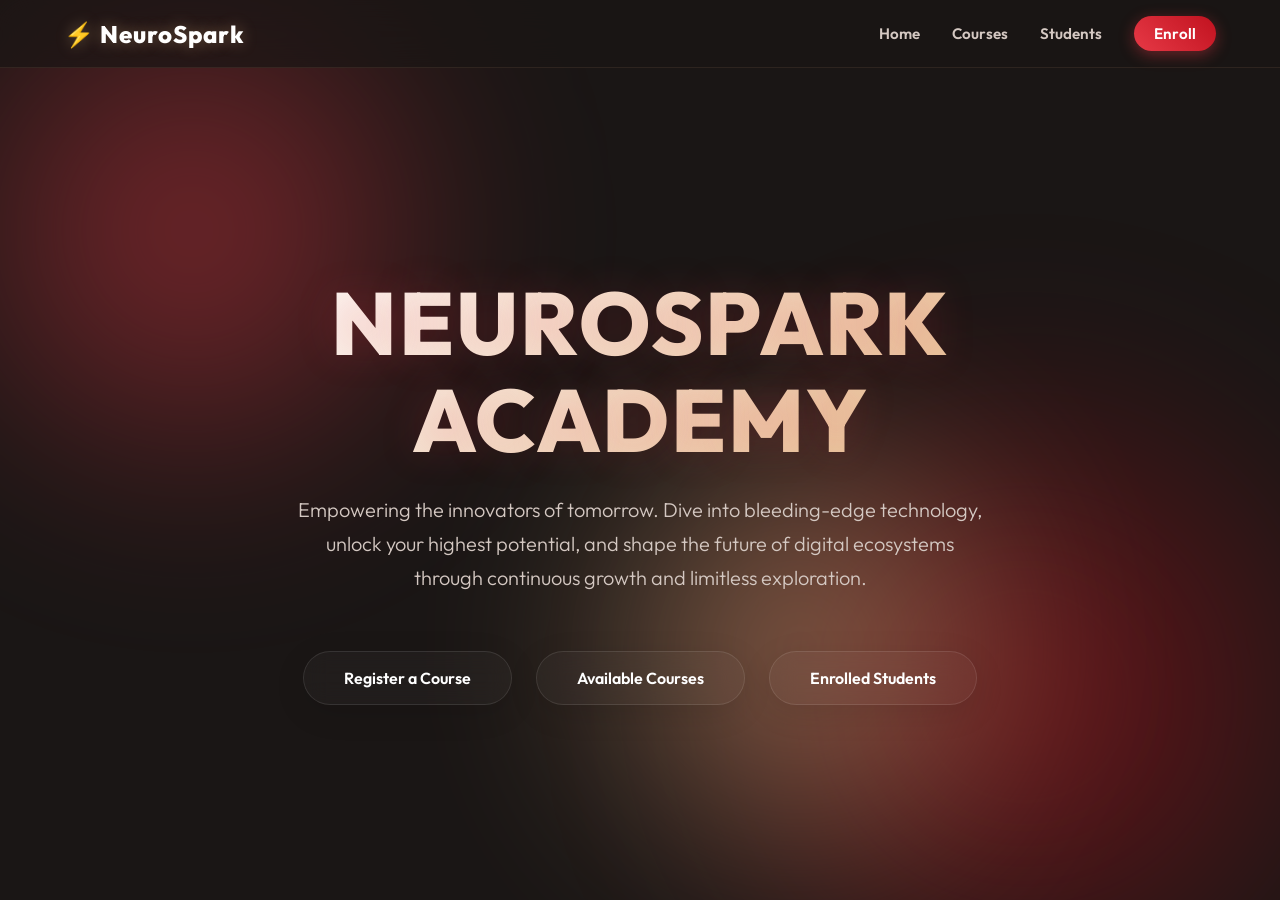
<file: src/main/resources/static/index.html>
<!DOCTYPE html>
<html lang="en">

<head>
    <meta charset="UTF-8">
    <meta name="viewport" content="width=device-width, initial-scale=1.0">
    <title>NeuroSpark Academy</title>
    <link rel="icon" type="image/svg+xml"
        href="data:image/svg+xml,<svg xmlns='http://www.w3.org/2000/svg' viewBox='0 0 100 100'><text y='.9em' font-size='90'>⚡</text></svg>">
    <link href="https://fonts.googleapis.com/css2?family=Outfit:wght@300;400;600;800&display=swap" rel="stylesheet">
    <link rel="stylesheet" href="style.css">
</head>

<body>
    <!-- Navbar -->
    <nav class="navbar">
        <div class="nav-logo">⚡ NeuroSpark</div>
        <div class="nav-links-top">
            <a href="index.html" class="nav-item">Home</a>
            <a href="availCourses.html" class="nav-item">Courses</a>
            <a href="enrolled.html" class="nav-item">Students</a>
            <a href="register.html" class="nav-item btn-small">Enroll</a>
        </div>
    </nav>
    <div class="bg-shapes">
        <div class="shape shape-1"></div>
        <div class="shape shape-2"></div>
        <div class="shape shape-3"></div>
    </div>

    <div class="hero">
        <h1 class="academy-name">NeuroSpark Academy</h1>
        <p class="description">
            Empowering the innovators of tomorrow. Dive into bleeding-edge technology,
            unlock your highest potential, and shape the future of digital ecosystems
            through continuous growth and limitless exploration.
        </p>
        <div class="button-group">
            <a href="register.html" class="btn">Register a Course</a>
            <a href="availCourses.html" class="btn">Available Courses</a>
            <a href="enrolled.html" class="btn">Enrolled Students</a>
        </div>
    </div>
</body>

</html>
</file>
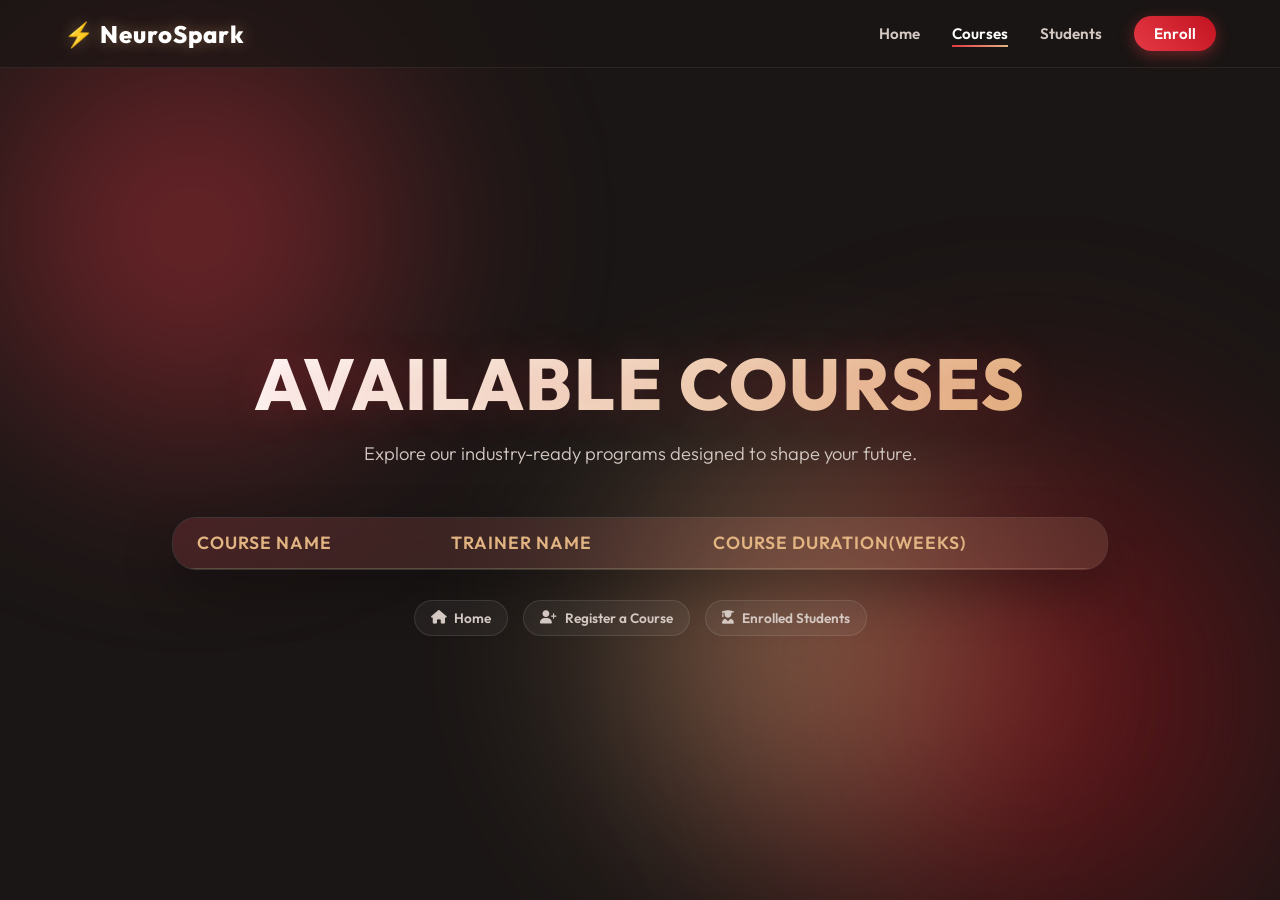
<file: src/main/resources/static/availCourses.html>
<!DOCTYPE html>
<html lang="en">

<head>
    <meta charset="UTF-8">
    <meta name="viewport" content="width=device-width, initial-scale=1.0">
    <title>Available Courses - NeuroSpark Academy</title>
    <link rel="icon" type="image/svg+xml"
        href="data:image/svg+xml,<svg xmlns='http://www.w3.org/2000/svg' viewBox='0 0 100 100'><text y='.9em' font-size='90'>⚡</text></svg>">
    <link href="https://fonts.googleapis.com/css2?family=Outfit:wght@300;400;600;800&display=swap" rel="stylesheet">
    <link rel="stylesheet" href="https://cdnjs.cloudflare.com/ajax/libs/font-awesome/6.4.0/css/all.min.css">
    <link rel="stylesheet" href="availCoursesStyle.css">
</head>

<body>
    <!-- Navbar -->
    <nav class="navbar">
        <div class="nav-logo">⚡ NeuroSpark</div>
        <div class="nav-links-top">
            <a href="index.html" class="nav-item">Home</a>
            <a href="availCourses.html" class="nav-item active">Courses</a>
            <a href="enrolled.html" class="nav-item">Students</a>
            <a href="register.html" class="nav-item btn-small">Enroll</a>
        </div>
    </nav>
    <!-- Animated Background Shapes -->
    <div class="bg-shapes">
        <div class="shape shape-1"></div>
        <div class="shape shape-2"></div>
        <div class="shape shape-3"></div>
    </div>

    <!-- Main Content -->
    <div class="container">
        <div class="heading-section">
            <h1 class="page-title">Available Courses</h1>
            <p class="subtitle">Explore our industry-ready programs designed to shape your future.</p>
        </div>

        <div class="table-wrapper">
            <table>
                <thead>
                    <tr>
                        <th>Course Name</th>
                        <th>Trainer Name</th>
                        <th>Course Duration(Weeks)</th>
                    </tr>
                </thead>
                <tbody id="courseTable">

                </tbody>
            </table>
        </div>

        <div class="nav-links">
            <a href="index.html" class="nav-btn"><i class="fa-solid fa-house"></i> Home</a>
            <a href="register.html" class="nav-btn"><i class="fa-solid fa-user-plus"></i> Register a Course</a>
            <a href="enrolled.html" class="nav-btn"><i class="fa-solid fa-user-graduate"></i> Enrolled Students</a>
        </div>
    </div>


    <script>
        window.onload = function () {
            showCourses();
        }
    </script>
    <script src="script.js"></script>
</body>

</html>
</file>
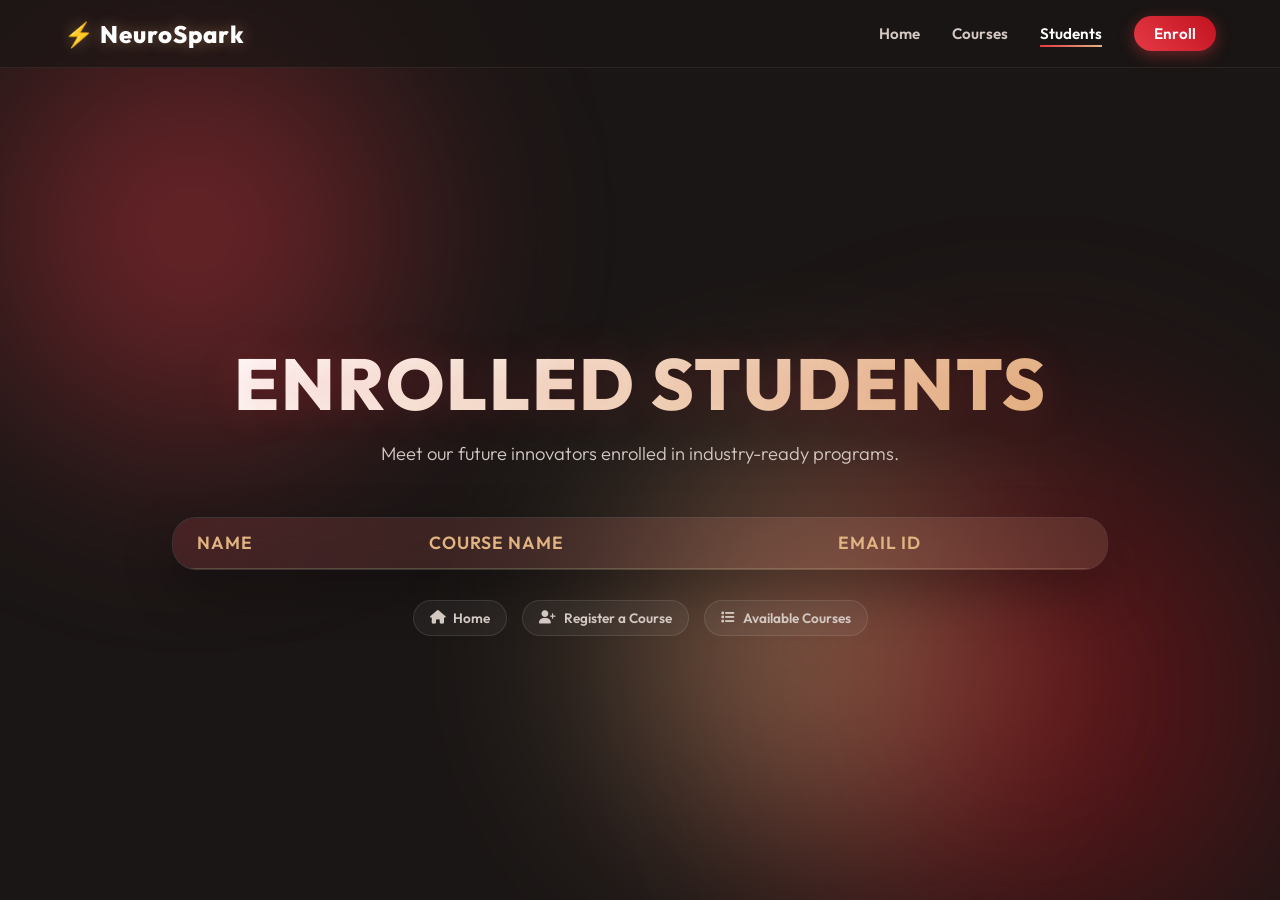
<file: src/main/resources/static/enrolled.html>
<!DOCTYPE html>
<html lang="en">

<head>
    <meta charset="UTF-8">
    <meta name="viewport" content="width=device-width, initial-scale=1.0">
    <title>Enrolled Students - NeuroSpark Academy</title>
    <link rel="icon" type="image/svg+xml"
        href="data:image/svg+xml,<svg xmlns='http://www.w3.org/2000/svg' viewBox='0 0 100 100'><text y='.9em' font-size='90'>⚡</text></svg>">
    <link href="https://fonts.googleapis.com/css2?family=Outfit:wght@300;400;600;800&display=swap" rel="stylesheet">
    <link rel="stylesheet" href="https://cdnjs.cloudflare.com/ajax/libs/font-awesome/6.4.0/css/all.min.css">
    <link rel="stylesheet" href="enrolledStyle.css">
</head>

<body>
    <!-- Navbar -->
    <nav class="navbar">
        <div class="nav-logo">⚡ NeuroSpark</div>
        <div class="nav-links-top">
            <a href="index.html" class="nav-item">Home</a>
            <a href="availCourses.html" class="nav-item">Courses</a>
            <a href="enrolled.html" class="nav-item active">Students</a>
            <a href="register.html" class="nav-item btn-small">Enroll</a>
        </div>
    </nav>
    <!-- Animated Background Shapes -->
    <div class="bg-shapes">
        <div class="shape shape-1"></div>
        <div class="shape shape-2"></div>
        <div class="shape shape-3"></div>
    </div>

    <!-- Main Content -->
    <div class="container">
        <div class="heading-section">
            <h1 class="page-title">Enrolled Students</h1>
            <p class="subtitle">Meet our future innovators enrolled in industry-ready programs.</p>
        </div>

        <div class="table-wrapper">
            <table>
                <thead>
                    <tr>
                        <th>Name</th>
                        <th>Course Name</th>
                        <th>Email ID</th>
                    </tr>
                </thead>
                <tbody id="studentTable">
                    <!-- Dynamic Data Goes Here -->
                </tbody>
            </table>
        </div>

        <div class="nav-links">
            <a href="index.html" class="nav-btn"><i class="fa-solid fa-house"></i> Home</a>
            <a href="register.html" class="nav-btn"><i class="fa-solid fa-user-plus"></i> Register a Course</a>
            <a href="availCourses.html" class="nav-btn"><i class="fa-solid fa-list"></i> Available Courses</a>
        </div>
    </div>

    <script>
        window.onload = function () {
            showStudents();
        }
    </script>
    <script src="script.js"></script>
</body>

</html>
</file>
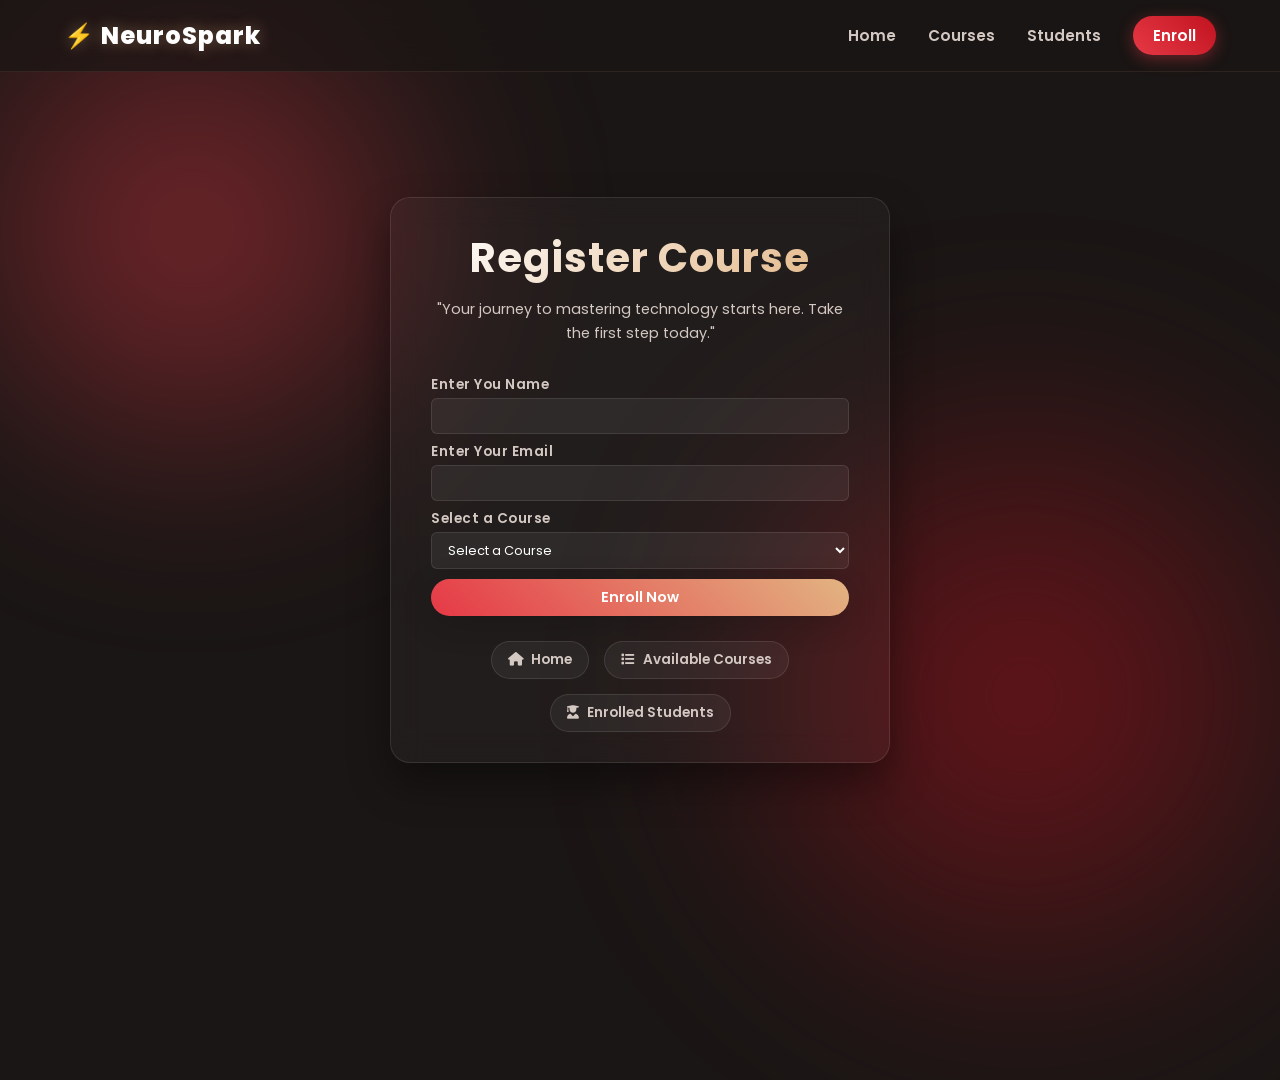
<file: src/main/resources/static/register.html>
<!DOCTYPE html>
<html lang="en">

<head>
    <meta charset="UTF-8">
    <title>Register Course</title>
    <link rel="icon" type="image/svg+xml"
        href="data:image/svg+xml,<svg xmlns='http://www.w3.org/2000/svg' viewBox='0 0 100 100'><text y='.9em' font-size='90'>⚡</text></svg>">
    <meta name="viewport" content="width=device-width, initial-scale=1.0">

    <!-- Google Font & Icons -->
    <link href="https://fonts.googleapis.com/css2?family=Poppins:wght@300;400;600;700&display=swap" rel="stylesheet">
    <link rel="stylesheet" href="https://cdnjs.cloudflare.com/ajax/libs/font-awesome/6.4.0/css/all.min.css">
    <link rel="stylesheet" href="registerStyle.css">
</head>

<body>
    <!-- Navbar -->
    <nav class="navbar">
        <div class="nav-logo">⚡ NeuroSpark</div>
        <div class="nav-links-top">
            <a href="index.html" class="nav-item">Home</a>
            <a href="availCourses.html" class="nav-item">Courses</a>
            <a href="enrolled.html" class="nav-item">Students</a>
            <a href="register.html" class="nav-item active btn-small">Enroll</a>
        </div>
    </nav>

    <div class="container">
        <h1>Register Course</h1>
        <p>"Your journey to mastering technology starts here. Take the first step today."</p>

        <form action="http://localhost:8080/courseRegistration/enrollCourse" method="post">
            <label for="name">Enter You Name</label>
            <input type="text" id="name" name="name" required>
            <label for="email">Enter Your Email</label>
            <input type="email" id="email" name="emailId" required>

            <label for="course">Select a Course</label>
            <select id="course" name="courseName" required>
                <option value="" disabled selected>Select a Course</option>
                <option>Java Full Stack</option>
                <option>AI</option>
                <option>Digital Marketing</option>
                <option>Cyber Security</option>
                <option>Cloud</option>
            </select>

            <button type="submit">Enroll Now</button>
        </form>

        <div class="nav-links">
            <a href="index.html" class="nav-btn"><i class="fa-solid fa-house"></i> Home</a>
            <a href="availCourses.html" class="nav-btn"><i class="fa-solid fa-list"></i> Available Courses</a>
            <a href="enrolled.html" class="nav-btn"><i class="fa-solid fa-user-graduate"></i> Enrolled Students</a>
        </div>
    </div>

</body>

</html>
</file>
<file: src/main/resources/static/style.css>
:root {
    --primary: #e63946;
    --secondary: #c1121f;
    --accent: #e2b482;
    --bg-color: #1a1615;
    --text-main: #ffffff;
    --text-muted: #d4c8c2;
    --glass-bg: rgba(255, 255, 255, 0.03);
    --glass-border: rgba(255, 255, 255, 0.1);
}

* {
    margin: 0;
    padding: 0;
    box-sizing: border-box;
    font-family: 'Outfit', sans-serif;
}

body {
    background-color: var(--bg-color);
    color: var(--text-main);
    overflow-x: hidden;
    display: flex;
    justify-content: center;
    align-items: center;
    min-height: 100vh;
    position: relative;
    padding-top: 80px;
    /* Space for fixed navbar */
}

/* Navbar Elements */
.navbar {
    position: fixed;
    top: 0;
    left: 0;
    width: 100%;
    padding: 1rem 5%;
    display: flex;
    justify-content: space-between;
    align-items: center;
    background: rgba(26, 22, 21, 0.7);
    backdrop-filter: blur(20px);
    -webkit-backdrop-filter: blur(20px);
    border-bottom: 1px solid rgba(226, 180, 130, 0.1);
    z-index: 1000;
}

.nav-logo {
    font-size: 1.5rem;
    font-weight: 800;
    color: #ffffff;
    display: flex;
    align-items: center;
    gap: 8px;
    letter-spacing: 1px;
    text-shadow: 0 0 15px rgba(226, 180, 130, 0.4);
}

.nav-links-top {
    display: flex;
    gap: 2rem;
    align-items: center;
}

.nav-item {
    text-decoration: none;
    color: var(--text-muted);
    font-size: 0.95rem;
    font-weight: 600;
    transition: all 0.3s ease;
    position: relative;
}

.nav-item:hover,
.nav-item.active {
    color: #ffffff;
}

.nav-item:not(.btn-small)::after {
    content: '';
    position: absolute;
    width: 0;
    height: 2px;
    bottom: -4px;
    left: 0;
    background: linear-gradient(90deg, var(--primary), var(--accent));
    transition: width 0.3s ease;
}

.nav-item:not(.btn-small):hover::after,
.nav-item.active:not(.btn-small)::after {
    width: 100%;
}

.btn-small {
    background: linear-gradient(45deg, var(--primary), var(--secondary));
    padding: 8px 20px;
    border-radius: 50px;
    color: #fff;
    box-shadow: 0 4px 15px rgba(230, 57, 70, 0.4);
    transition: transform 0.3s ease, box-shadow 0.3s ease;
}

.btn-small:hover {
    transform: translateY(-2px);
    box-shadow: 0 6px 20px rgba(230, 57, 70, 0.6);
}

/* Animated Background Elements */
.bg-shapes {
    position: absolute;
    top: 0;
    left: 0;
    width: 100%;
    height: 100%;
    overflow: hidden;
    z-index: -1;
}

.shape {
    position: absolute;
    border-radius: 50%;
    filter: blur(80px);
    opacity: 0.5;
    animation: float 20s infinite ease-in-out alternate;
}

.shape-1 {
    top: -10%;
    left: -10%;
    width: 50vw;
    height: 50vw;
    background: radial-gradient(circle, var(--primary), transparent 70%);
    animation-delay: 0s;
}

.shape-2 {
    bottom: -20%;
    right: -10%;
    width: 60vw;
    height: 60vw;
    background: radial-gradient(circle, var(--secondary), transparent 70%);
    animation-delay: -5s;
}

.shape-3 {
    top: 40%;
    left: 40%;
    width: 45vw;
    height: 45vw;
    background: radial-gradient(circle, var(--accent), transparent 70%);
    animation-delay: -10s;
}

@keyframes float {
    0% {
        transform: translate(0, 0) scale(1);
    }

    50% {
        transform: translate(5%, 5%) scale(1.1);
    }

    100% {
        transform: translate(-5%, -5%) scale(0.9);
    }
}

/* Hero Section Container */
.hero {
    display: flex;
    flex-direction: column;
    align-items: center;
    justify-content: center;
    text-align: center;
    padding: 3rem;
    max-width: 900px;
    z-index: 10;
    opacity: 0;
    animation: fadeSlideUp 1.2s cubic-bezier(0.2, 0.8, 0.2, 1) forwards;
}

@keyframes fadeSlideUp {
    0% {
        opacity: 0;
        transform: translateY(40px);
    }

    100% {
        opacity: 1;
        transform: translateY(0);
    }
}

/* Academy Name */
.academy-name {
    font-size: clamp(3rem, 8vw, 5.5rem);
    font-weight: 800;
    line-height: 1.1;
    margin-bottom: 1.5rem;
    background: linear-gradient(135deg, #ffffff 0%, #e2b482 100%);
    -webkit-background-clip: text;
    -webkit-text-fill-color: transparent;
    text-transform: uppercase;
    letter-spacing: 2px;
    text-shadow: 0 0 40px rgba(230, 57, 70, 0.2);
}

/* Description */
.description {
    font-size: clamp(1rem, 2.5vw, 1.25rem);
    font-weight: 300;
    color: var(--text-muted);
    margin-bottom: 3.5rem;
    max-width: 700px;
    line-height: 1.7;
}

/* Buttons Container */
.button-group {
    display: flex;
    gap: 1.5rem;
    flex-wrap: wrap;
    justify-content: center;
}

/* Stylish Buttons */
.btn {
    position: relative;
    padding: 1rem 2.5rem;
    font-size: 1rem;
    font-weight: 600;
    color: var(--text-main);
    background: var(--glass-bg);
    border: 0.5px solid var(--glass-border);
    border-radius: 50px;
    outline: none;
    cursor: pointer;
    text-decoration: none;
    overflow: hidden;
    transition: all 0.4s ease-in-out;
    backdrop-filter: blur(12px);
    -webkit-backdrop-filter: blur(12px);
    box-shadow: 0 8px 32px 0 rgba(0, 0, 0, 0.1);
    z-index: 1;
}

.btn::before {
    content: '';
    position: absolute;
    top: 0;
    left: 0;
    width: 100%;
    height: 100%;
    background: linear-gradient(45deg, var(--primary), var(--accent));
    opacity: 0;
    transition: opacity 0.4s ease-in-out;
    z-index: -1;
    border-radius: 50px;
}

.btn:hover {
    transform: scale(1.08) translateY(-3px);
    border-color: transparent;
    border: none;
    box-shadow: 0 10px 40px rgba(230, 57, 70, 0.6), 0 0 20px rgba(226, 180, 130, 0.4);
    color: #ffffff;
    letter-spacing: 0.5px;
}

.btn:hover::before {
    opacity: 1;
}

/* Responsive Design */
@media (max-width: 600px) {
    .hero {
        padding: 1.5rem;
    }

    .button-group {
        gap: 1rem;
        flex-direction: column;
        width: 100%;
    }

    .btn {
        width: 100%;
        text-align: center;
        padding: 1.2rem;
    }
}
</file>
<file: src/main/resources/static/availCoursesStyle.css>
:root {
            --primary: #e63946;
            --secondary: #c1121f;
            --accent: #e2b482;
            --bg-color: #1a1615;
            --text-main: #ffffff;
            --text-muted: #d4c8c2;
            --glass-bg: rgba(255, 255, 255, 0.03);
            --glass-border: rgba(255, 255, 255, 0.1);
        }

        * {
            margin: 0;
            padding: 0;
            box-sizing: border-box;
            font-family: 'Outfit', sans-serif;
        }

        body {
            background-color: var(--bg-color);
            color: var(--text-main);
            overflow-x: hidden;
            display: flex;
            justify-content: center;
            align-items: center;
            min-height: 100vh;
            position: relative;
            padding-top: 80px;
            /* Offset for navbar */
        }

        /* Navbar Elements */
        .navbar {
            position: fixed;
            top: 0;
            left: 0;
            width: 100%;
            padding: 1rem 5%;
            display: flex;
            justify-content: space-between;
            align-items: center;
            background: rgba(26, 22, 21, 0.7);
            backdrop-filter: blur(20px);
            -webkit-backdrop-filter: blur(20px);
            border-bottom: 1px solid rgba(226, 180, 130, 0.1);
            z-index: 1000;
        }

        .nav-logo {
            font-size: 1.5rem;
            font-weight: 800;
            color: #ffffff;
            display: flex;
            align-items: center;
            gap: 8px;
            letter-spacing: 1px;
            text-shadow: 0 0 15px rgba(226, 180, 130, 0.4);
        }

        .nav-links-top {
            display: flex;
            gap: 2rem;
            align-items: center;
        }

        .nav-item {
            text-decoration: none;
            color: var(--text-muted);
            font-size: 0.95rem;
            font-weight: 600;
            transition: all 0.3s ease;
            position: relative;
        }

        .nav-item:hover,
        .nav-item.active {
            color: #ffffff;
        }

        .nav-item:not(.btn-small)::after {
            content: '';
            position: absolute;
            width: 0;
            height: 2px;
            bottom: -4px;
            left: 0;
            background: linear-gradient(90deg, var(--primary), var(--accent));
            transition: width 0.3s ease;
        }

        .nav-item:not(.btn-small):hover::after,
        .nav-item.active:not(.btn-small)::after {
            width: 100%;
        }

        .btn-small {
            background: linear-gradient(45deg, var(--primary), var(--secondary));
            padding: 8px 20px;
            border-radius: 50px;
            color: #fff;
            box-shadow: 0 4px 15px rgba(230, 57, 70, 0.4);
            transition: transform 0.3s ease, box-shadow 0.3s ease;
        }

        .btn-small:hover {
            transform: translateY(-2px);
            box-shadow: 0 6px 20px rgba(230, 57, 70, 0.6);
        }

        /* Animated Background Elements - Matching index.html */
        .bg-shapes {
            position: absolute;
            top: 0;
            left: 0;
            width: 100%;
            height: 100%;
            overflow: hidden;
            z-index: -1;
        }

        .shape {
            position: absolute;
            border-radius: 50%;
            filter: blur(80px);
            opacity: 0.5;
            animation: float 20s infinite ease-in-out alternate;
        }

        .shape-1 {
            top: -10%;
            left: -10%;
            width: 50vw;
            height: 50vw;
            background: radial-gradient(circle, var(--primary), transparent 70%);
            animation-delay: 0s;
        }

        .shape-2 {
            bottom: -20%;
            right: -10%;
            width: 60vw;
            height: 60vw;
            background: radial-gradient(circle, var(--secondary), transparent 70%);
            animation-delay: -5s;
        }

        .shape-3 {
            top: 40%;
            left: 40%;
            width: 45vw;
            height: 45vw;
            background: radial-gradient(circle, var(--accent), transparent 70%);
            animation-delay: -10s;
        }

        @keyframes float {
            0% {
                transform: translate(0, 0) scale(1);
            }

            50% {
                transform: translate(5%, 5%) scale(1.1);
            }

            100% {
                transform: translate(-5%, -5%) scale(0.9);
            }
        }

        /* Page Container */
        .container {
            display: flex;
            flex-direction: column;
            align-items: center;
            justify-content: center;
            width: 100%;
            max-width: 1000px;
            padding: 2rem;
            z-index: 10;
        }

        /* Heading Section */
        .heading-section {
            text-align: center;
            margin-bottom: 3rem;
            opacity: 0;
            animation: fadeSlideUp 1s cubic-bezier(0.2, 0.8, 0.2, 1) forwards;
        }

        .page-title {
            font-size: clamp(2.5rem, 6vw, 4.5rem);
            font-weight: 800;
            line-height: 1.1;
            margin-bottom: 1rem;
            background: linear-gradient(135deg, #ffffff 0%, var(--accent) 100%);
            background-clip: text;
            -webkit-background-clip: text;
            -webkit-text-fill-color: transparent;
            text-transform: uppercase;
            letter-spacing: 2px;
            text-shadow: 0 0 40px rgba(230, 57, 70, 0.2);
        }

        .subtitle {
            font-size: clamp(1rem, 2vw, 1.15rem);
            font-weight: 300;
            color: var(--text-muted);
            max-width: 600px;
            margin: 0 auto;
            line-height: 1.6;
        }

        @keyframes fadeSlideUp {
            0% {
                opacity: 0;
                transform: translateY(30px);
            }

            100% {
                opacity: 1;
                transform: translateY(0);
            }
        }

        /* Table Container */
        .table-wrapper {
            width: 100%;
            background: var(--glass-bg);
            border: 1px solid var(--glass-border);
            border-radius: 24px;
            backdrop-filter: blur(16px);
            -webkit-backdrop-filter: blur(16px);
            box-shadow: 0 20px 50px rgba(0, 0, 0, 0.3);
            overflow: hidden;
            opacity: 0;
            animation: revealTable 1.2s cubic-bezier(0.2, 0.8, 0.2, 1) 0.3s forwards;
        }

        @keyframes revealTable {
            0% {
                opacity: 0;
                transform: translateY(40px) scale(0.98);
            }

            100% {
                opacity: 1;
                transform: translateY(0) scale(1);
            }
        }

        table {
            width: 100%;
            border-collapse: collapse;
            text-align: left;
        }

        th,
        td {
            padding: 0.85rem 1.5rem;
            /* Smaller padding to fit screens better */
        }

        /* Table Header */
        thead {
            background: linear-gradient(90deg, rgba(230, 57, 70, 0.15), rgba(226, 180, 130, 0.1));
            border-bottom: 1px solid rgba(226, 180, 130, 0.3);
        }

        th {
            font-weight: 600;
            font-size: 1.1rem;
            color: var(--accent);
            letter-spacing: 1px;
            text-transform: uppercase;
        }

        /* Table Body */
        tbody tr {
            border-bottom: 1px solid var(--glass-border);
            transition: all 0.4s ease-in-out;
            cursor: default;
        }

        tbody tr:last-child {
            border-bottom: none;
        }

        tbody td {
            font-size: 1rem;
            font-weight: 400;
            color: var(--text-main);
            transition: color 0.4s ease;
        }

        tbody td:first-child {
            font-weight: 600;
            font-size: 1.05rem;
        }

        /* Row Hover Effects */
        tbody tr:hover {
            background: rgba(230, 57, 70, 0.08);
            transform: scale(1.02);
            box-shadow: 0 10px 30px rgba(230, 57, 70, 0.15);
            border-radius: 12px;
            z-index: 2;
            position: relative;
            border-bottom-color: transparent;
        }

        tbody tr:hover+tr {
            border-top-color: transparent;
        }

        tbody tr:hover td {
            color: #ffffff;
            text-shadow: 0 0 15px rgba(226, 180, 130, 0.4);
        }

        .nav-links {
            display: flex;
            justify-content: center;
            gap: 15px;
            margin-top: 30px;
            flex-wrap: wrap;
            animation: fadeSlideUp 1s cubic-bezier(0.2, 0.8, 0.2, 1) 0.5s forwards;
            opacity: 0;
        }

        .nav-btn {
            text-decoration: none;
            font-size: 0.85rem;
            font-weight: 600;
            color: var(--text-muted);
            padding: 8px 16px;
            border-radius: 20px;
            border: 1px solid var(--glass-border);
            background: rgba(255, 255, 255, 0.05);
            transition: all 0.3s ease;
            display: flex;
            align-items: center;
            gap: 8px;
        }

        .nav-btn:hover {
            color: #ffffff;
            background: rgba(230, 57, 70, 0.15);
            border-color: var(--accent);
            transform: translateY(-2px);
            box-shadow: 0 5px 15px rgba(230, 57, 70, 0.2);
        }

        /* Responsive Design */
        @media (max-width: 768px) {
            .container {
                padding: 1.5rem;
            }

            .table-wrapper {
                border-radius: 16px;
                overflow-x: auto;
            }

            table {
                min-width: 600px;
            }

            th,
            td {
                padding: 1rem 1.2rem;
            }
        }
</file>
<file: src/main/resources/static/enrolledStyle.css>
:root {
    --primary: #e63946;
    --secondary: #c1121f;
    --accent: #e2b482;
    --bg-color: #1a1615;
    --text-main: #ffffff;
    --text-muted: #d4c8c2;
    --glass-bg: rgba(255, 255, 255, 0.03);
    --glass-border: rgba(255, 255, 255, 0.1);
}

* {
    margin: 0;
    padding: 0;
    box-sizing: border-box;
    font-family: 'Outfit', sans-serif;
}

body {
    background-color: var(--bg-color);
    color: var(--text-main);
    overflow-x: hidden;
    display: flex;
    justify-content: center;
    align-items: center;
    min-height: 100vh;
    position: relative;
    padding-top: 80px;
    /* Offset for navbar */
}

/* Navbar Elements */
.navbar {
    position: fixed;
    top: 0;
    left: 0;
    width: 100%;
    padding: 1rem 5%;
    display: flex;
    justify-content: space-between;
    align-items: center;
    background: rgba(26, 22, 21, 0.7);
    backdrop-filter: blur(20px);
    -webkit-backdrop-filter: blur(20px);
    border-bottom: 1px solid rgba(226, 180, 130, 0.1);
    z-index: 1000;
}

.nav-logo {
    font-size: 1.5rem;
    font-weight: 800;
    color: #ffffff;
    display: flex;
    align-items: center;
    gap: 8px;
    letter-spacing: 1px;
    text-shadow: 0 0 15px rgba(226, 180, 130, 0.4);
}

.nav-links-top {
    display: flex;
    gap: 2rem;
    align-items: center;
}

.nav-item {
    text-decoration: none;
    color: var(--text-muted);
    font-size: 0.95rem;
    font-weight: 600;
    transition: all 0.3s ease;
    position: relative;
}

.nav-item:hover,
.nav-item.active {
    color: #ffffff;
}

.nav-item:not(.btn-small)::after {
    content: '';
    position: absolute;
    width: 0;
    height: 2px;
    bottom: -4px;
    left: 0;
    background: linear-gradient(90deg, var(--primary), var(--accent));
    transition: width 0.3s ease;
}

.nav-item:not(.btn-small):hover::after,
.nav-item.active:not(.btn-small)::after {
    width: 100%;
}

.btn-small {
    background: linear-gradient(45deg, var(--primary), var(--secondary));
    padding: 8px 20px;
    border-radius: 50px;
    color: #fff;
    box-shadow: 0 4px 15px rgba(230, 57, 70, 0.4);
    transition: transform 0.3s ease, box-shadow 0.3s ease;
}

.btn-small:hover {
    transform: translateY(-2px);
    box-shadow: 0 6px 20px rgba(230, 57, 70, 0.6);
}

/* Animated Background Elements */
.bg-shapes {
    position: absolute;
    top: 0;
    left: 0;
    width: 100%;
    height: 100%;
    overflow: hidden;
    z-index: -1;
}

.shape {
    position: absolute;
    border-radius: 50%;
    filter: blur(80px);
    opacity: 0.5;
    animation: float 20s infinite ease-in-out alternate;
}

.shape-1 {
    top: -10%;
    left: -10%;
    width: 50vw;
    height: 50vw;
    background: radial-gradient(circle, var(--primary), transparent 70%);
    animation-delay: 0s;
}

.shape-2 {
    bottom: -20%;
    right: -10%;
    width: 60vw;
    height: 60vw;
    background: radial-gradient(circle, var(--secondary), transparent 70%);
    animation-delay: -5s;
}

.shape-3 {
    top: 40%;
    left: 40%;
    width: 45vw;
    height: 45vw;
    background: radial-gradient(circle, var(--accent), transparent 70%);
    animation-delay: -10s;
}

@keyframes float {
    0% {
        transform: translate(0, 0) scale(1);
    }

    50% {
        transform: translate(5%, 5%) scale(1.1);
    }

    100% {
        transform: translate(-5%, -5%) scale(0.9);
    }
}

/* Page Container */
.container {
    display: flex;
    flex-direction: column;
    align-items: center;
    justify-content: center;
    width: 100%;
    max-width: 1000px;
    padding: 2rem;
    z-index: 10;
}

/* Heading Section */
.heading-section {
    text-align: center;
    margin-bottom: 3rem;
    opacity: 0;
    animation: fadeSlideUp 1s cubic-bezier(0.2, 0.8, 0.2, 1) forwards;
}

.page-title {
    font-size: clamp(2.5rem, 6vw, 4.5rem);
    font-weight: 800;
    line-height: 1.1;
    margin-bottom: 1rem;
    background: linear-gradient(135deg, #ffffff 0%, var(--accent) 100%);
    background-clip: text;
    -webkit-background-clip: text;
    -webkit-text-fill-color: transparent;
    text-transform: uppercase;
    letter-spacing: 2px;
    text-shadow: 0 0 40px rgba(230, 57, 70, 0.2);
}

.subtitle {
    font-size: clamp(1rem, 2vw, 1.15rem);
    font-weight: 300;
    color: var(--text-muted);
    max-width: 600px;
    margin: 0 auto;
    line-height: 1.6;
}

@keyframes fadeSlideUp {
    0% {
        opacity: 0;
        transform: translateY(30px);
    }

    100% {
        opacity: 1;
        transform: translateY(0);
    }
}

/* Table Container */
.table-wrapper {
    width: 100%;
    background: var(--glass-bg);
    border: 1px solid var(--glass-border);
    border-radius: 24px;
    backdrop-filter: blur(16px);
    -webkit-backdrop-filter: blur(16px);
    box-shadow: 0 20px 50px rgba(0, 0, 0, 0.3);
    overflow: hidden;
    opacity: 0;
    animation: revealTable 1.2s cubic-bezier(0.2, 0.8, 0.2, 1) 0.3s forwards;
}

@keyframes revealTable {
    0% {
        opacity: 0;
        transform: translateY(40px) scale(0.98);
    }

    100% {
        opacity: 1;
        transform: translateY(0) scale(1);
    }
}

table {
    width: 100%;
    border-collapse: collapse;
    text-align: left;
}

th,
td {
    padding: 0.85rem 1.5rem;
    /* Smaller padding to fit screens better */
}

/* Table Header */
thead {
    background: linear-gradient(90deg, rgba(230, 57, 70, 0.15), rgba(226, 180, 130, 0.1));
    border-bottom: 1px solid rgba(226, 180, 130, 0.3);
}

th {
    font-weight: 600;
    font-size: 1.1rem;
    color: var(--accent);
    letter-spacing: 1px;
    text-transform: uppercase;
}

/* Table Body */
tbody tr {
    border-bottom: 1px solid var(--glass-border);
    transition: all 0.4s ease-in-out;
    cursor: default;
}

tbody tr:last-child {
    border-bottom: none;
}

tbody td {
    font-size: 1rem;
    font-weight: 400;
    color: var(--text-main);
    transition: color 0.4s ease;
}

tbody td:first-child {
    font-weight: 600;
    font-size: 1.05rem;
}

/* Row Hover Effects */
tbody tr:hover {
    background: rgba(230, 57, 70, 0.08);
    transform: scale(1.02);
    box-shadow: 0 10px 30px rgba(230, 57, 70, 0.15);
    border-radius: 12px;
    z-index: 2;
    position: relative;
    border-bottom-color: transparent;
}

tbody tr:hover+tr {
    border-top-color: transparent;
}

tbody tr:hover td {
    color: #ffffff;
    text-shadow: 0 0 15px rgba(226, 180, 130, 0.4);
}

.nav-links {
    display: flex;
    justify-content: center;
    gap: 15px;
    margin-top: 30px;
    flex-wrap: wrap;
    animation: fadeSlideUp 1s cubic-bezier(0.2, 0.8, 0.2, 1) 0.5s forwards;
    opacity: 0;
}

.nav-btn {
    text-decoration: none;
    font-size: 0.85rem;
    font-weight: 600;
    color: var(--text-muted);
    padding: 8px 16px;
    border-radius: 20px;
    border: 1px solid var(--glass-border);
    background: rgba(255, 255, 255, 0.05);
    transition: all 0.3s ease;
    display: flex;
    align-items: center;
    gap: 8px;
}

.nav-btn:hover {
    color: #ffffff;
    background: rgba(230, 57, 70, 0.15);
    border-color: var(--accent);
    transform: translateY(-2px);
    box-shadow: 0 5px 15px rgba(230, 57, 70, 0.2);
}

/* Responsive Design */
@media (max-width: 768px) {
    .container {
        padding: 1.5rem;
    }

    .table-wrapper {
        border-radius: 16px;
        overflow-x: auto;
    }

    table {
        min-width: 600px;
    }

    th,
    td {
        padding: 1rem 1.2rem;
    }
}
</file>
<file: src/main/resources/static/registerStyle.css>
:root {
    --primary: #e63946;
    --secondary: #c1121f;
    --accent: #e2b482;
    --bg-color: #1a1615;
    --text-main: #ffffff;
    --text-muted: #d4c8c2;
    --glass-bg: rgba(255, 255, 255, 0.03);
    --glass-border: rgba(255, 255, 255, 0.1);
}

* {
    margin: 0;
    padding: 0;
    box-sizing: border-box;
    font-family: 'Poppins', sans-serif;
}

body {
    height: 100vh;
    display: flex;
    justify-content: center;
    align-items: center;
    background-color: var(--bg-color);
    position: relative;
    overflow: hidden;
    color: var(--text-main);
    padding-top: 60px;
    /* Space for fixed navbar */
}

/* Navbar Elements */
.navbar {
    position: fixed;
    top: 0;
    left: 0;
    width: 100%;
    padding: 1rem 5%;
    display: flex;
    justify-content: space-between;
    align-items: center;
    background: rgba(26, 22, 21, 0.7);
    backdrop-filter: blur(20px);
    -webkit-backdrop-filter: blur(20px);
    border-bottom: 1px solid rgba(226, 180, 130, 0.1);
    z-index: 1000;
}

.nav-logo {
    font-size: 1.5rem;
    font-weight: 800;
    color: #ffffff;
    display: flex;
    align-items: center;
    gap: 8px;
    letter-spacing: 1px;
    text-shadow: 0 0 15px rgba(226, 180, 130, 0.4);
}

.nav-links-top {
    display: flex;
    gap: 2rem;
    align-items: center;
}

.nav-item {
    text-decoration: none;
    color: var(--text-muted);
    font-size: 0.95rem;
    font-weight: 600;
    transition: all 0.3s ease;
    position: relative;
}

.nav-item:hover,
.nav-item.active {
    color: #ffffff;
}

.nav-item:not(.btn-small)::after {
    content: '';
    position: absolute;
    width: 0;
    height: 2px;
    bottom: -4px;
    left: 0;
    background: linear-gradient(90deg, var(--primary), var(--accent));
    transition: width 0.3s ease;
}

.nav-item:not(.btn-small):hover::after,
.nav-item.active:not(.btn-small)::after {
    width: 100%;
}

.btn-small {
    background: linear-gradient(45deg, var(--primary), var(--secondary));
    padding: 8px 20px;
    border-radius: 50px;
    color: #fff;
    box-shadow: 0 4px 15px rgba(230, 57, 70, 0.4);
    transition: transform 0.3s ease, box-shadow 0.3s ease;
}

.btn-small:hover {
    transform: translateY(-2px);
    box-shadow: 0 6px 20px rgba(230, 57, 70, 0.6);
}

/* Ambient background shapes — same as index.html */
body::before,
body::after {
    content: '';
    position: absolute;
    border-radius: 50%;
    filter: blur(80px);
    opacity: 0.5;
    animation: float 20s infinite ease-in-out alternate;
    z-index: 0;
}

body::before {
    top: -10%;
    left: -10%;
    width: 50vw;
    height: 50vw;
    background: radial-gradient(circle, var(--primary), transparent 70%);
    animation-delay: 0s;
}

body::after {
    bottom: -20%;
    right: -10%;
    width: 60vw;
    height: 60vw;
    background: radial-gradient(circle, var(--secondary), transparent 70%);
    animation-delay: -5s;
}

@keyframes float {
    0% {
        transform: translate(0, 0) scale(1);
    }

    50% {
        transform: translate(5%, 5%) scale(1.1);
    }

    100% {
        transform: translate(-5%, -5%) scale(0.9);
    }
}

/* Card container */
.container {
    position: relative;
    z-index: 10;
    width: 90%;
    max-width: 500px;
    padding: 30px 40px;
    /* Reduced vertical padding */
    border-radius: 20px;
    backdrop-filter: blur(15px);
    -webkit-backdrop-filter: blur(15px);
    background: var(--glass-bg);
    border: 1px solid var(--glass-border);
    box-shadow: 0 20px 40px rgba(0, 0, 0, 0.4);
    text-align: center;
    animation: fadeInUp 1.2s cubic-bezier(0.2, 0.8, 0.2, 1) both;
}

@keyframes fadeInUp {
    from {
        opacity: 0;
        transform: translateY(40px);
    }

    to {
        opacity: 1;
        transform: translateY(0);
    }
}

h1 {
    font-size: 2.5rem;
    font-weight: 700;
    margin-bottom: 10px;
    background: linear-gradient(135deg, #ffffff 0%, var(--accent) 100%);
    background-clip: text;
    -webkit-background-clip: text;
    -webkit-text-fill-color: transparent;
    letter-spacing: 1px;
}

p {
    font-size: 0.9rem;
    margin-bottom: 30px;
    color: var(--text-muted);
    line-height: 1.6;
}

form {
    display: flex;
    flex-direction: column;
    gap: 8px;
    /* Further reduced gap */
    text-align: left;
}

label {
    font-size: 0.85rem;
    /* Smaller label */
    font-weight: 600;
    color: var(--text-muted);
    margin-bottom: -5px;
    /* Brought closer to input */
    letter-spacing: 0.5px;
}

input,
select {
    padding: 8px 12px;
    /* Even smaller padding */
    border-radius: 6px;
    border: 1px solid var(--glass-border);
    outline: none;
    font-size: 0.8rem;
    /* Smaller input text */
    background: rgba(255, 255, 255, 0.06);
    color: var(--text-main);
    transition: all 0.3s ease;
}

input::placeholder {
    color: var(--text-muted);
}

select option {
    background-color: #1a1615;
    color: var(--text-main);
}

input:focus,
select:focus {
    background: rgba(255, 255, 255, 0.12);
    border-color: var(--accent);
    transform: scale(1.02);
    box-shadow: 0 0 12px rgba(226, 180, 130, 0.2);
}

button {
    padding: 8px;
    /* Smaller button padding */
    border-radius: 50px;
    border: none;
    outline: none;
    cursor: pointer;
    font-size: 0.9rem;
    /* Smaller button font */
    font-weight: 600;
    margin-top: 2px;
    /* Tightened margin */
    color: var(--text-main);
    background: linear-gradient(45deg, var(--primary), var(--accent));
    transition: all 0.4s ease-in-out;
    box-shadow: 0 8px 32px rgba(0, 0, 0, 0.2);
}

button:hover {
    transform: scale(1.06) translateY(-2px);
    box-shadow: 0 10px 40px rgba(230, 57, 70, 0.6), 0 0 20px rgba(226, 180, 130, 0.4);
}

.nav-links {
    display: flex;
    justify-content: center;
    gap: 15px;
    margin-top: 25px;
    flex-wrap: wrap;
}

.nav-btn {
    text-decoration: none;
    font-size: 0.85rem;
    font-weight: 600;
    color: var(--text-muted);
    padding: 8px 16px;
    border-radius: 20px;
    border: 1px solid var(--glass-border);
    background: rgba(255, 255, 255, 0.05);
    transition: all 0.3s ease;
    display: flex;
    align-items: center;
    gap: 8px;
}

.nav-btn:hover {
    color: #ffffff;
    background: rgba(230, 57, 70, 0.15);
    border-color: var(--accent);
    transform: translateY(-2px);
    box-shadow: 0 5px 15px rgba(230, 57, 70, 0.2);
}

@media (max-width: 500px) {
    .container {
        padding: 25px;
    }

    h1 {
        font-size: 2rem;
    }
}
</file>
